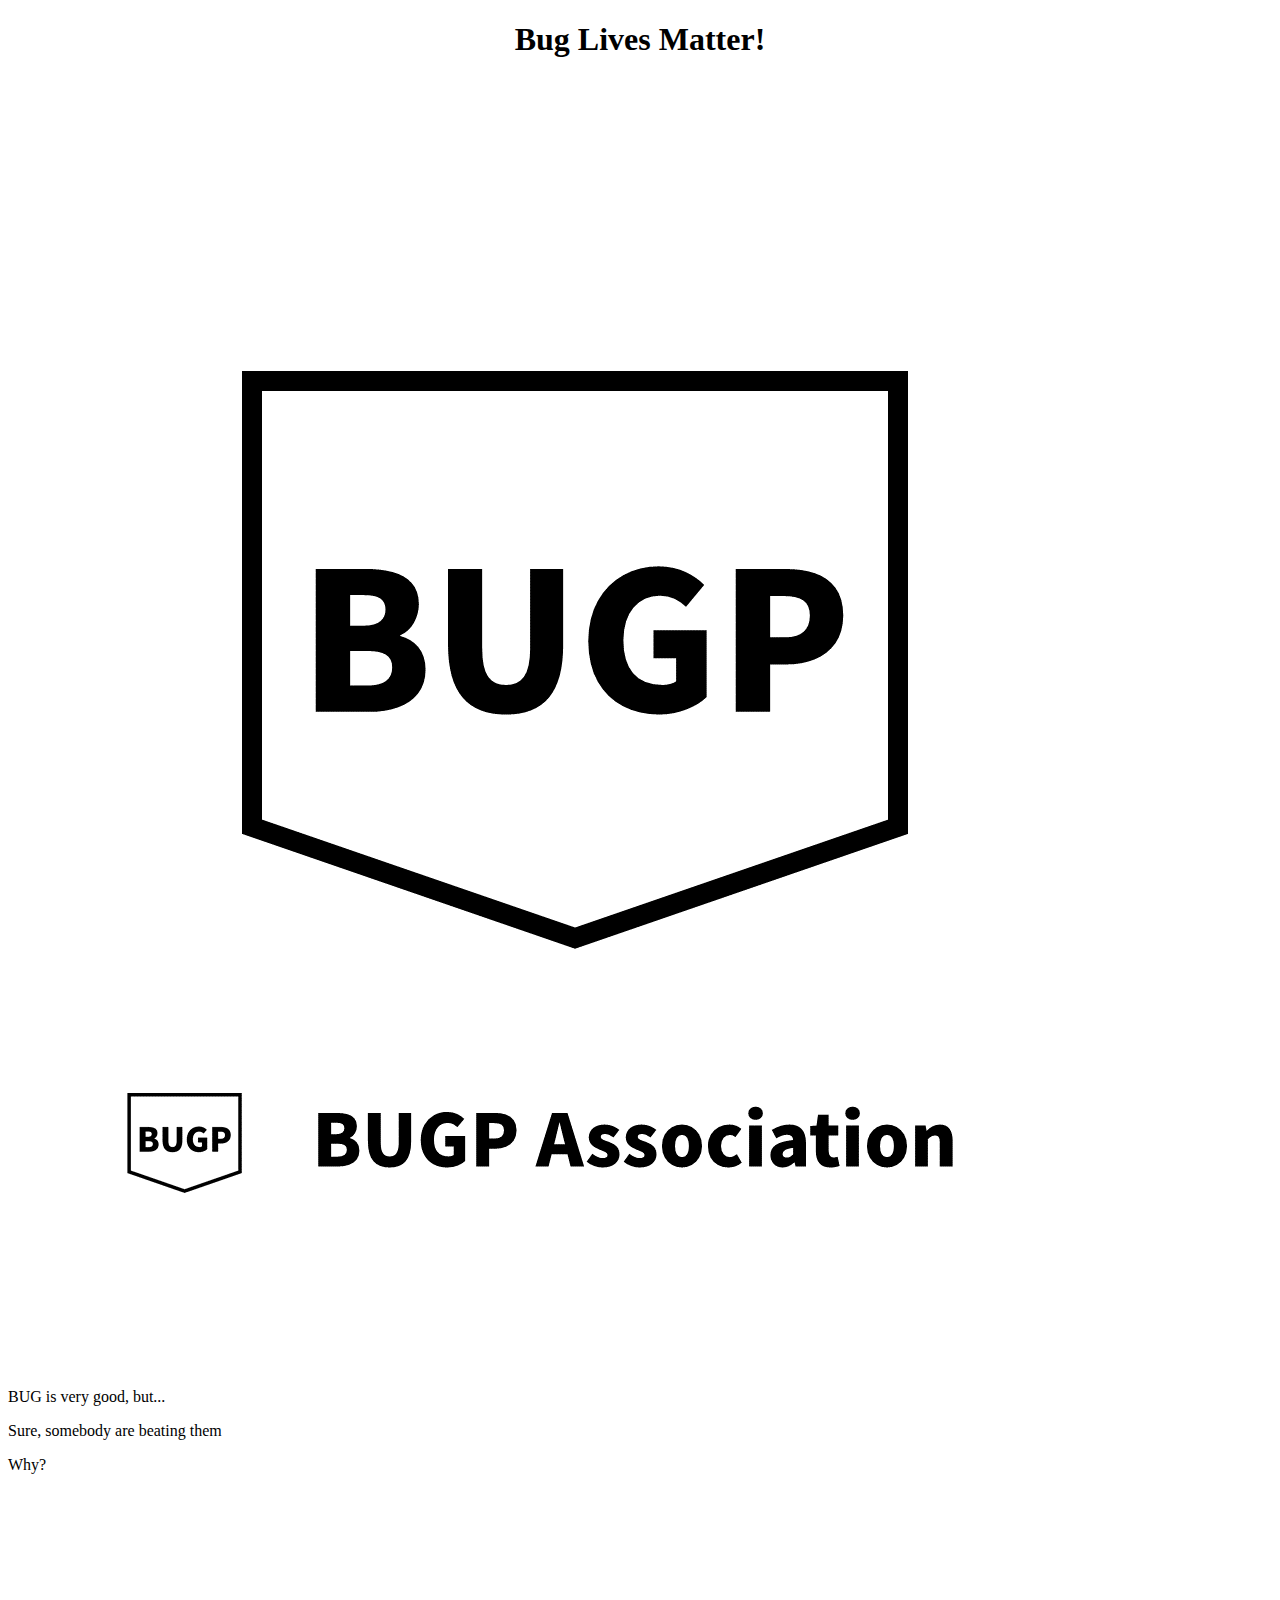
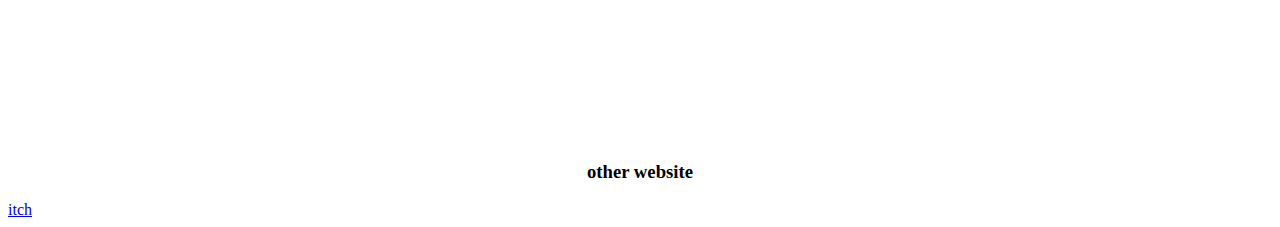
<file: index.html>
<!DOCTYPE html>
<html>
<head>

</head>
<body>
<h1 align="center">Bug Lives Matter!</h1>
<img src='bugp.png'  id='BgImg' />
	<div id='main'>
	</div>
	<canvas id='canvas' ></canvas>
<p>BUG is very good, but...</p>
<p>Sure, somebody are beating them</p>
<p>Why?</p>
<br><br />
<br><br />
<br><br />
<br><br />
<br><br />
<br><br />
<br><br />
<h3 style="text-align:center">other website</h3>
<a href="https://bugprotectionassociation.itch.io">itch</a>
</body>

</html>
</file>
